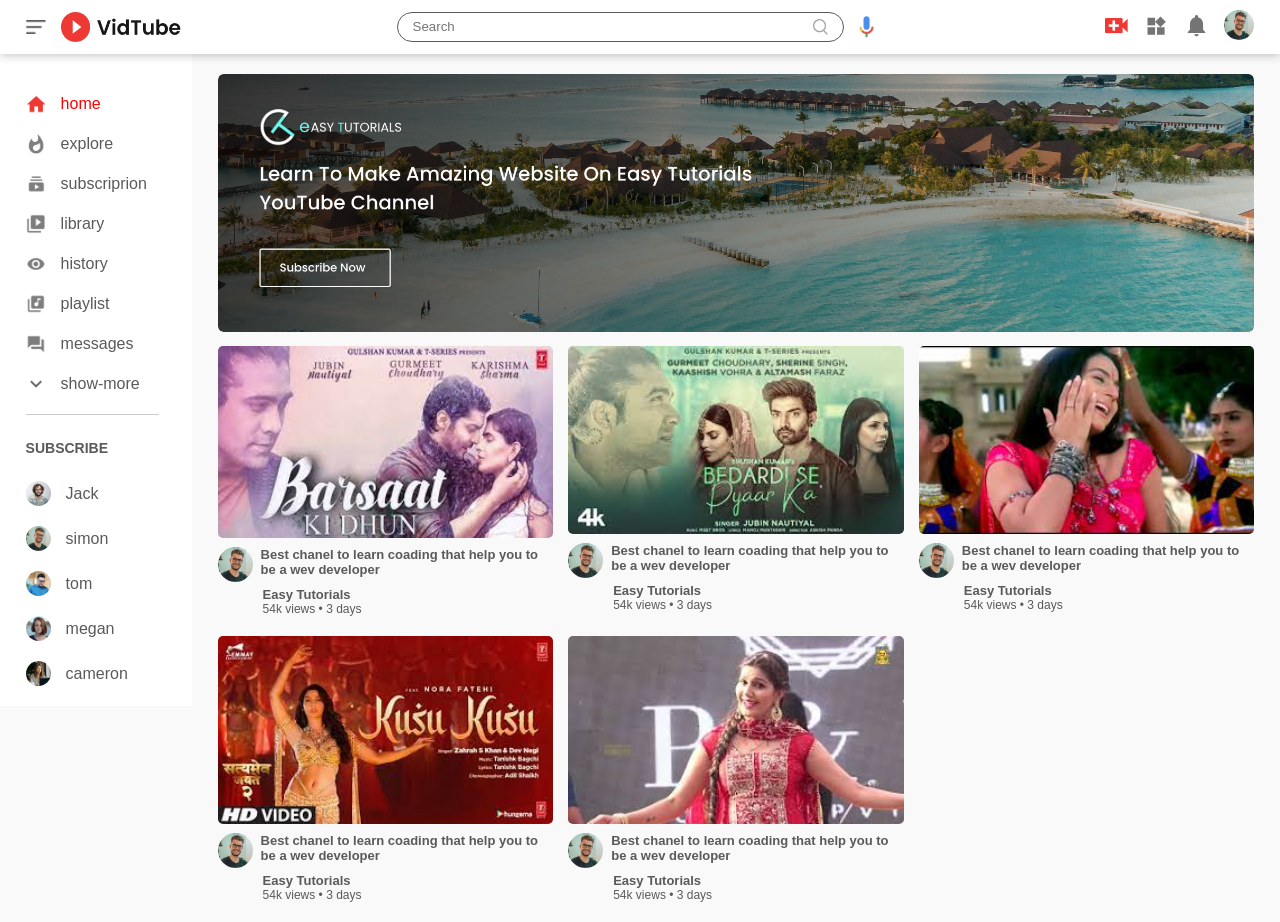
<file: index.html>
<!DOCTYPE html>
<html lang="en">
<head>
    <meta charset="UTF-8">
    <meta http-equiv="X-UA-Compatible" content="IE=edge">
    <meta name="viewport" content="width=device-width, initial-scale=1.0">
    <title>Practice youtube site</title>
    <link rel="stylesheet" href="practis-style.css">
    <link rel="stylesheet" href="responsive.css">
</head>
<body>
  <nav class="flex-div top-nav">
      <div class="nav-left flex-div">
        <img src="images/menu.png" alt="" class="menu-icon">
        <img src="images/logo.png" alt="" class="logo">
      </div>
      <div class="nav-middle flex-div">
        <div class="search-box flex-div">
            <input type="text" placeholder="Search">
            <img src="images/search.png" alt="">
        </div>
        <img src="images/voice-search.png" alt="" class="mic-icone">
      </div>
      <div class="nav-right flex-div">
        <a href=""><img src="images/upload.png" alt=""></a>
        <a href=""><img src="images/more.png" alt=""></a>
        <a href=""><img src="images/notification.png" alt=""></a>
        <a href=""><img src="images/simon.png" alt="" class="profile"></a>
      </div>
  </nav>
   
  

  
<!-------------------- side-bar------------------------>



<div class="side-bar">
    <div class="side-bar-link">
        <a href=""><img src="images/home.png" alt=""><p>home</p></a>
        <a href=""><img src="images/explore.png" alt=""><p>explore</p></a>
        <a href=""><img src="images/subscriprion.png" alt=""><p>subscriprion</p></a>
        <a href=""><img src="images/library.png" alt=""><p>library</p></a>
        <a href=""><img src="images/history.png" alt=""><p>history</p></a>
        <a href=""><img src="images/playlist.png" alt=""><p>playlist</p></a>
        <a href=""><img src="images/messages.png" alt=""><p>messages</p></a>
        <a href=""><img src="images/show-more.png" alt=""><p>show-more</p></a>
    </div>
    <hr>
    <div class="subscribe-list">
        <h3>Subscribe</h3>
        <a href=""><img src="images/Jack.png" alt=""><p>Jack</p></a>
        <a href=""><img src="images/simon.png" alt=""><p>simon</p></a>
        <a href=""><img src="images/tom.png" alt=""><p>tom</p></a>
        <a href=""><img src="images/megan.png" alt=""><p>megan</p></a>
        <a href=""><img src="images/cameron.png" alt=""><p>cameron</p></a>
    </div>
</div>


<!-------------------- banner------------------------>



<div class="container">
  <div class="banner">
    <img src="images/banner.png" alt="">
  </div>
        <div class="list-container">
          <div class="vid-list">
            <a href="video/barsat-2.mp4"><img src="thum-img/sun-sun.jpg"  alt="" class="thumbnails"></a>
            <div class="vid-inf">
              <img src="images/simon.png" alt="">
              <a href="video/barsat-2.mp4">Best chanel to learn coading that help you to be a wev developer</a>
            </div>
            <div class="view-date">
              <h6>Easy Tutorials</h6>
              <p>54k views &bull; 3 days</p>
            </div>
          </div>
          <div class="vid-list">
            <a href="video/bedardi-1.mp4"><img src="thum-img/bedardi.jpg"  alt="" class="thumbnails"></a>
            <div class="vid-inf">
              <img src="images/simon.png" alt="">
              <a href="video/bedardi-1.mp4">Best chanel to learn coading that help you to be a wev developer</a>
            </div>
            <div class="view-date">
              <h6>Easy Tutorials</h6>
              <p>54k views &bull; 3 days</p>
            </div>
          </div>
          <div class="vid-list">
            <a href="video/mey-pagol-3.mp4"><img src="thum-img/tere-pagol.jpg"  alt="" class="thumbnails"></a>
            <div class="vid-inf">
              <img src="images/simon.png" alt="">
              <a href="video/mey-pagol-3.mp4">Best chanel to learn coading that help you to be a wev developer</a>
            </div>
            <div class="view-date">
              <h6>Easy Tutorials</h6>
              <p>54k views &bull; 3 days</p>
            </div>
          </div>
          <div class="vid-list">
            <a href="video/kusu-4.mp4"><img src="thum-img/kusu-kusu.jpg"  alt="" class="thumbnails"></a>
            <div class="vid-inf">
              <img src="images/simon.png" alt="">
              <a href="video/kusu-4.mp4">Best chanel to learn coading that help you to be a wev developer</a>
            </div>
            <div class="view-date">
              <h6>Easy Tutorials</h6>
              <p>54k views &bull; 3 days</p>
            </div>
          </div>
          <div class="vid-list">
            <a href="video/sopna-3.mp4"><img src="thum-img/sopna-3.jpg"  alt="" class="thumbnails"></a>
            <div class="vid-inf">
              <img src="images/simon.png" alt="">
              <a href="video/sopna-3.mp4">Best chanel to learn coading that help you to be a wev developer</a>
            </div>
            <div class="view-date">
              <h6>Easy Tutorials</h6>
              <p>54k views &bull; 3 days</p>
            </div>
          </div>
        </div>
</div>


<script src="index.js">

</script>


</body>
</html>
</file>
<file: practis-style.css>
*{
    margin: 0;
    padding: 0;
    font-family: 'poppins', sans-serif;
    box-sizing: border-box;
}
a{
    text-decoration: none;
    color: #5a5a5a;
}
img{
    cursor: pointer;
}
.flex-div{
    display: flex;
    align-items: center;
}
nav{
    justify-content: space-between;
    padding: 10px 2%;
    box-shadow: 0 0 10px rgba(0, 0, 0, .3);
    position: sticky;
    top: 0;
    background: #fff;
    z-index: 10;
}
.menu-icon {
    width: 20px;
    margin-right: 15px;
}
.logo{
    width: 120px;
}
.nav-right img{
    width: 25px;
    margin-left: 15px;
}
.nav-right .profile{
    border-radius: 50%;
    width: 30px;
}
.nav-middle img{
    width: 15px;
}
.nav-middle .search-box{
    border: 1px solid #5a5a5a;
    border-radius: 25px;
    padding: 6px 15px;
    margin-right: 15px;
}
.nav-middle .search-box input{
    border: 0;
    outline: 0;
    width: 400px;
    background: transparent;
}

/*---------------------- side-bar ---------------*/

.side-bar{
    width: 15%;
    padding-left: 2%;
    padding-top: 40px;
    position: fixed;
    background: #fff;
}
.small-side-bar{
    width: 5%;
}
.small-side-bar p{
    display: none;
}
.small-side-bar .subscribe-list h3{
    display: none;
}
.side-bar hr{
    border: 0;
    height: 1px;
    background: #ccc;
    width: 80%;
    margin-bottom: 15px
;
}
.side-bar-link a{
    display: flex;
    align-items: center;
    margin-bottom: 20px;
}
.side-bar-link a:first-child{
    color: red;
}
.side-bar-link img{
    width: 20px;
    margin-right: 15px;
}
.subscribe-list h3{
    font-size: 14px;
    margin: 25px 0;
    color: #5a5a5a;
    text-transform: uppercase;
}
.subscribe-list img{
    width: 25px;
    margin-right: 15px;
    border-radius: 50%;
}
.subscribe-list a{
    display: flex;
    align-items: center;
    margin-bottom: 20px;
}

/*---------------------- side-bar ---------------*/

.container{
    padding-left: 17%;
    padding-right: 2%;
    background: #f9f9f9;
    padding-top: 20px;
    padding-bottom: 20px;
}
.large-container{
    padding-left: 7%;
}
.banner{
    width: 100%;
    margin-bottom: 10px;
}
.banner img{
    width: 100%;
    border-radius: 5px;
}
.list-container{
    display: grid;
    grid-template-columns: repeat(auto-fit, minmax(250px, 1fr));
    grid-column-gap: 15px;
    grid-row-gap: 20px;
}
.thumbnails{
    width: 100%;
    border-radius: 5px;
}
.vid-inf{
    display: flex;
    margin-top: 5px;

}
.vid-inf a{
    font-size: 13px;
    margin-left: 8px;
    font-weight: 700;
}
.vid-inf img{
    width: 35px;
    border-radius: 50%;
}
.view-date {
    font-size: 12px;
    padding-left: 45px;
    margin-top: 5px;
    color: #5a5a5a;
}
.view-date h6{
    font-size: 13px;
    color: #5a5a5a;
}

/*---------------------- play video page ---------------*/

.play-container{
    padding-left: 2%;
}
.row{
    display: flex;
    justify-content: space-between;
    flex-wrap: wrap;
}
.play-video{
    flex-basis: 69%;
}
.side-play-video{
    flex-basis: 30%;
}
.play-video video{
    width: 100%;
}
.side-video-list{
    display: flex;
    justify-content: space-between;
    flex-wrap: wrap;
    margin-bottom: 10px;
}
.side-video-list img{
    width: 100%;
}
.side-video-list .thumbnails{
    flex-basis: 49%;
}
.side-video-list .vid-infor{
    flex-basis: 49%;
}
.side-video-list .vid-infor a{
    font-size: 13px;
    font-weight: 700;
}
.side-video-list .vid-infor p{
    font-size: 12px;
    padding-top: 10px;
}
.play-video .tag a{
    color: #0000ff;
    font-size: 14px;
}
.play-video h3{
    font-weight: 700;
    padding-bottom: 5px;
}
.play-video-infor{
    display: flex;
    justify-content: space-between;
    align-items: center;
}
.play-video-infor p{
    font-size: 14px;
}
.play-video-infor img{
    width: 20px;
    margin: 0 5px;
}
.play-video-infor a{
    padding-left: 5px;
    display: inline-flex;
    font-size: 12px;
    align-items: center;
}
.pb-top-hr hr{
    margin: 10px 0;
    height: 1px;
    outline: 0;
    border: 0;
    color: red;
    background: #ccc;
}
.chanel-woner{
    display: flex;
    align-items: center;
}
.chanel-woner img{
    width: 40px;
    border-radius: 50%;
    margin-right: 15px;
}.chanel-name h4{
    font-size: 18px;
    font-weight: 700;
}
.chanel-name{
    margin-top: 15px;
}
.chanel-name p{
    font-size: 14px;
}
.chanel-name .subscribers{
font-size: 13px;
padding-bottom: 10px;
}
.chanel-name .sub-buton{
    text-align: right;
}
.chanel-woner .chanel-name{
    flex: 1;
}
.chanel-woner .sub-buton{
    padding: 8px 25px;
    background: red;
    border: 0;
    outline: 0;
    color: #fff;
    cursor: pointer;
}
.vid-comments{
    margin-left: 55px;
}
.vid-comments h3{
   font-size: 13px;
   margin-bottom: 20px;
}
.add-comment{
    display: flex;
    align-items: center;
}
.add-comment img{
    width: 35px;
    border-radius: 50%;
    margin-right: 10px;
}
.add-comment input{
    width: 100%;
    border: 0;
    outline: 0;
    border-bottom: 1px solid #ccc;
    background: transparent;
    padding-top: 5px;
}
.old-comment{
    display: flex;
    align-items: center;
    margin-top: 20px;
}
.old-comment img{
    width: 35px;
    border-radius: 50%;
    margin-right: 10px;   
}
.old-comment h4{
    font-size: 13px;

}
.old-cmt-play{
    display: flex;
    align-items: center;
    margin: 20px 0;
}
.old-cmt-play img{
    width: 35px;
    border-radius: 50%;
    margin-right: 10px;
}
.old-cmt-play h3{
    margin-bottom: 5px;
}
.old-cmt-play span{
    font-size: 12px;
    color: #5a5a5a;
}
.old-cmt-play .old-cmt-action{
    display: flex;
    align-items: center;
    margin-bottom: 10px;
    margin-top: 10px;
}
.old-cmt-action img{
    width: 15px;
    border-radius: 50%;
    margin-right: 5px;
}
.old-cmt-action span{
    margin-right: 5px;
}
.old-cmt-action a{
    font-size: 12px;
    margin: 0 10px;
    color: #0000ff;
}
.old-cmt-play p{
    font-size: 13px;
}
</file>
<file: responsive.css>
@media(max-width:900px){
    .nav-left .menu-icon{
        display: none;
    }
    .nav-middle .mic-icone{
        display: none;
    }
    .nav-right img{
        display: none;
    }
    .nav-right .profile{
        display: block;
    }
    .nav-middle .search-box input{
        width: 100px;
    }
    .side-bar{
        display: none;
    }
    .container{
        padding-left: 2%;
    }

    
/*---------------------- play video page ---------------*/


.play-video{
    flex-basis: 100%;
}
.side-play-video{
    flex-basis: 100%;
}
</file>
